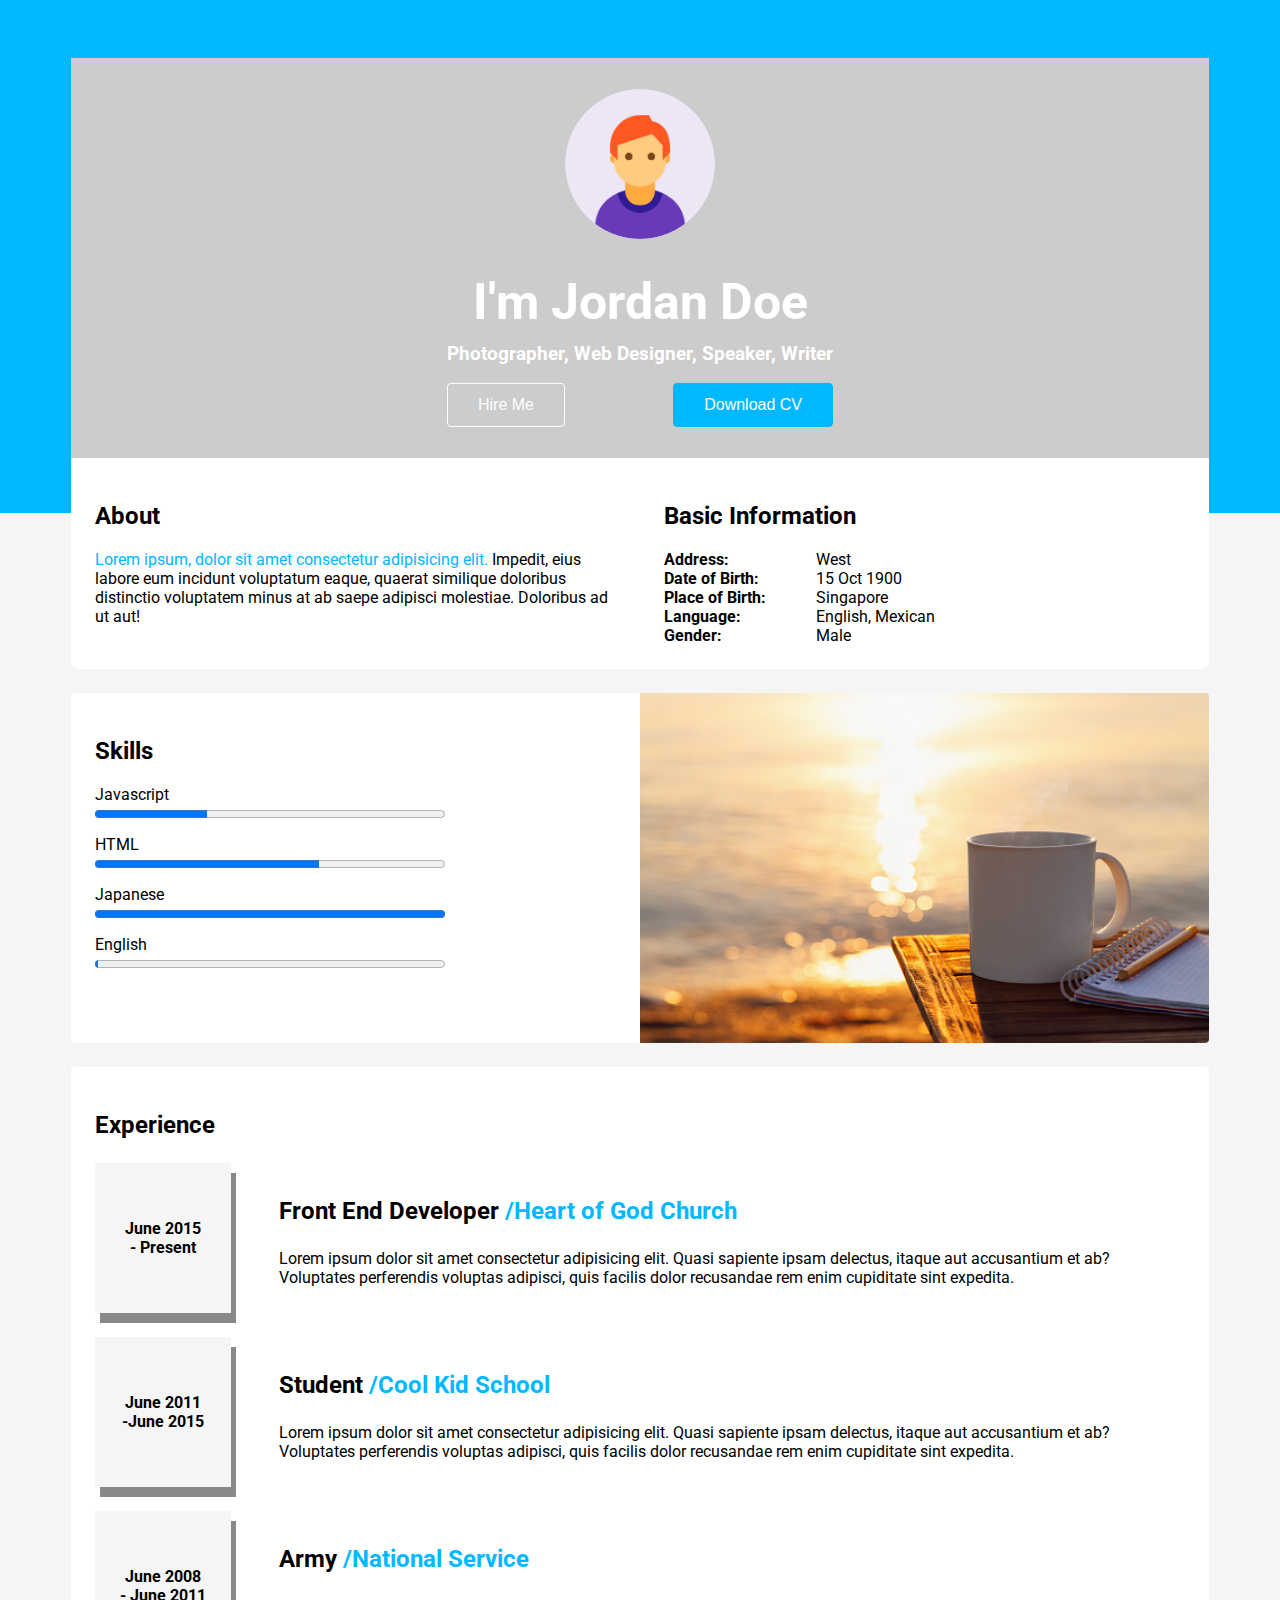
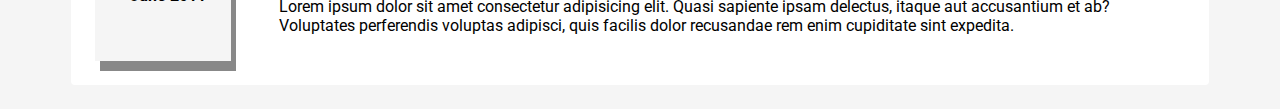
<file: index.html>
<!DOCTYPE html>
<html lang="en">
  <head>
    <meta charset="UTF-8" />
    <meta http-equiv="X-UA-Compatible" content="IE=edge" />
    <meta name="viewport" content="width=device-width, initial-scale=1.0" />
    <title>Personal Website</title>
    <link rel="preconnect" href="https://fonts.googleapis.com" />
    <link rel="preconnect" href="https://fonts.gstatic.com" crossorigin />
    <link
      href="https://fonts.googleapis.com/css2?family=Roboto:wght@100;400;700&display=swap"
      rel="stylesheet"
    />
    <link rel="stylesheet" href="index.css" />
  </head>
  <body>
    <div class="container">
      <div class="hero-image">
        <div class="hero-text">
          <img src="/assets/avatar.png" alt="Avatar" class="avatar" />
          <h1 class="title">I'm Jordan Doe</h1>
          <h3 class="subtitle">Photographer, Web Designer, Speaker, Writer</h3>
          <div class="button-container">
            <button class="button button-outlined">Hire Me</button>
            <button class="button button-primary">Download CV</button>
          </div>
        </div>
      </div>
      <div class="flex info-card">
        <div class="about-column">
          <h2>About</h2>
          <p>
            <span style="color: #00b8ff"
              >Lorem ipsum, dolor sit amet consectetur adipisicing elit.</span
            >
            Impedit, eius labore eum incidunt voluptatum eaque, quaerat similique doloribus
            distinctio voluptatem minus at ab saepe adipisci molestiae. Doloribus ad ut aut!
          </p>
        </div>
        <div class="info-column">
          <h2>Basic Information</h2>
          <div class="info-list flex">
            <ul class="list-fields">
              <li>Address:</li>
              <li>Date of Birth:</li>
              <li>Place of Birth:</li>
              <li>Language:</li>
              <li>Gender:</li>
            </ul>
            <ul>
              <li>West</li>
              <li>15 Oct 1900</li>
              <li>Singapore</li>
              <li>English, Mexican</li>
              <li>Male</li>
            </ul>
          </div>
        </div>
      </div>

      <section class="skills-section flex mt-24">
        <div class="card skills-card">
          <h2>Skills</h2>
          <div class="progress mt-12">
            <label class="block" for="javascript">Javascript</label>
            <progress id="javascript" value="32" max="100">32%</progress>
          </div>
          <div class="progress mt-12">
            <label class="block" for="html">HTML</label>
            <progress id="html" value="64" max="100">64%</progress>
          </div>
          <div class="progress mt-12">
            <label class="block" for="japanese">Japanese</label>
            <progress id="japanese" value="100" max="100">100%</progress>
          </div>
          <div class="progress mt-12">
            <label class="block" for="english">English</label>
            <progress id="english" value="1" max="100">1%</progress>
          </div>
        </div>
        <img
          src="/assets/cool.jpg"
          alt="skillset image"
          class="cool-image"
          width="50%"
          height="350px"
        />
      </section>

      <section class="experience-section mt-24 mb-24">
        <div class="card experience-card">
          <h2>Experience</h2>
          <div class="experience-block flex mt-24">
            <div class="experience-period">
              <p>June 2015</p>
              <p>- Present</p>
            </div>
            <div class="experience-description inline-block">
              <p class="job-title">Front End Developer <span>/Heart of God Church</span></p>
              <p class="job-description-text">
                Lorem ipsum dolor sit amet consectetur adipisicing elit. Quasi sapiente ipsam
                delectus, itaque aut accusantium et ab? Voluptates perferendis voluptas adipisci,
                quis facilis dolor recusandae rem enim cupiditate sint expedita.
              </p>
            </div>
          </div>
          <div class="experience-block flex mt-24">
            <div class="experience-period">
              <p>June 2011</p>
              <p>-June 2015</p>
            </div>
            <div class="experience-description inline-block">
              <p class="job-title">Student <span>/Cool Kid School</span></p>
              <p class="job-description-text">
                Lorem ipsum dolor sit amet consectetur adipisicing elit. Quasi sapiente ipsam
                delectus, itaque aut accusantium et ab? Voluptates perferendis voluptas adipisci,
                quis facilis dolor recusandae rem enim cupiditate sint expedita.
              </p>
            </div>
          </div>
          <div class="experience-block flex mt-24">
            <div class="experience-period">
              <p>June 2008</p>
              <p>- June 2011</p>
            </div>
            <div class="experience-description inline-block">
              <p class="job-title">Army <span>/National Service</span></p>
              <p class="job-description-text">
                Lorem ipsum dolor sit amet consectetur adipisicing elit. Quasi sapiente ipsam
                delectus, itaque aut accusantium et ab? Voluptates perferendis voluptas adipisci,
                quis facilis dolor recusandae rem enim cupiditate sint expedita.
              </p>
            </div>
          </div>
        </div>
      </section>
    </div>
  </body>
</html>
</file>
<file: index.css>
* {
  box-sizing: border-box;
}

html {
  font-family: 'Roboto', sans-serif;
}

body {
  background: #f5f5f5;
  height: 100%;
  padding-top: 50px;
  /* background: linear-gradient(90deg, pink 50%, cyan 50%); */
  background: linear-gradient(360deg, #f5f5f5 70%, #00b8ff 30%);
}

ul {
  list-style-type: none;
  margin: 0;
  padding: 0;
}

.container {
  max-width: 90%;
  margin-left: auto;
  margin-right: auto;
}

/* Hero */

.hero-image {
  background-image: url('https://images.unsplash.com/photo-1589497836818-9ad2fa1df1a0?ixid=MnwxMjA3fDB8MHxwaG90by1wYWdlfHx8fGVufDB8fHx8&ixlib=rb-1.2.1&auto=format&fit=crop&w=1171&q=80');
  background-color: #cccccc;
  height: 400px;
  background-position: center;
  background-repeat: no-repeat;
  background-size: cover;
  position: relative;
}

@media screen and (max-width: 800px) {
  .hero-image {
    height: 570px;
  }
}

.hero-text {
  text-align: center;
  position: absolute;
  top: 50%;
  left: 50%;
  transform: translate(-50%, -50%);
  color: white;
}

.hero-text .title {
  font-size: 50px;
  margin-bottom: 12px;
}

.hero-text .subtitle {
  margin-top: 0;
}

/* Button */
.button {
  padding: 12px 30px;
  font-size: 16px;
  color: white;
  cursor: pointer;
  outline: none;
  border-radius: 4px;
}

.button-outlined {
  background: transparent;
  background-repeat: no-repeat;
  border: 1px solid white;
}

.button-primary {
  background: #00b8ff;
  border: 1px solid #00b8ff;
}

.button-container {
  display: flex;
  align-items: center;
  justify-content: space-between;
}

@media screen and (max-width: 800px) {
  .button-container {
    flex-direction: column;
  }

  .button-container .button {
    margin-bottom: 12px;
  }
}

/* Avatar */
.avatar {
  vertical-align: middle;
  width: 150px;
  height: 150px;
  border-radius: 50%;
}

.flex {
  display: flex;
}

.about-column,
.info-column {
  width: 50%;
}

.info-card {
  margin-left: auto;
  margin-right: auto;
  justify-content: space-between;
  background: white;
  border-bottom-left-radius: 8px;
  border-bottom-right-radius: 8px;
  padding: 24px;
}

.info-column {
  margin-left: 48px;
}

@media screen and (max-width: 800px) {
  .info-card {
    flex-direction: column;
  }

  .about-column,
  .info-column {
    width: 100%;
  }

  .info-column {
    margin-left: 0;
  }
}

.list-fields {
  margin-right: 50px;
  font-weight: bold;
}

/* Card */
.card {
  background: white;
  border-radius: 4px;
  padding: 24px;
  width: 100%;
}

progress {
  width: 350px;
}

.skills-card {
  width: 50%;
}

.skills-section {
  overflow: hidden;
  border-radius: 4px;
}

@media screen and (max-width: 800px) {
  .skills-section {
    flex-direction: column;
  }

  .skills-card {
    width: 100%;
  }

  .cool-image {
    margin-top: 24px;
    width: 100%;
  }
}

/* Experience */
.experience-block {
  justify-content: space-between;
  align-items: center;
}

.experience-period {
  display: inline-flex;
  width: 200px;
  height: 150px;
  background: #f5f5f5;
  padding: 12px 24px;
  flex-direction: column;
  justify-content: center;
  align-items: center;
  box-shadow: 5px 10px #888888;
}

.experience-period p {
  font-weight: 700;
  margin-top: 0;
  margin-bottom: 0;
}

.experience-description {
  margin-left: 48px;
  width: 60%x;
}

@media screen and (max-width: 800px) {
  .experience-description {
    width: 50%;
  }
}

.job-title {
  font-weight: 700;
  font-size: 24px;
}

.job-title span {
  color: #00b8ff;
}

/* Utilities */

.mt-12 {
  margin-top: 12px;
}

.mt-24 {
  margin-top: 24px;
}

.mb-24 {
  margin-bottom: 24px;
}

.block {
  display: block;
}

.inline-block {
  display: inline-block;
}
</file>
